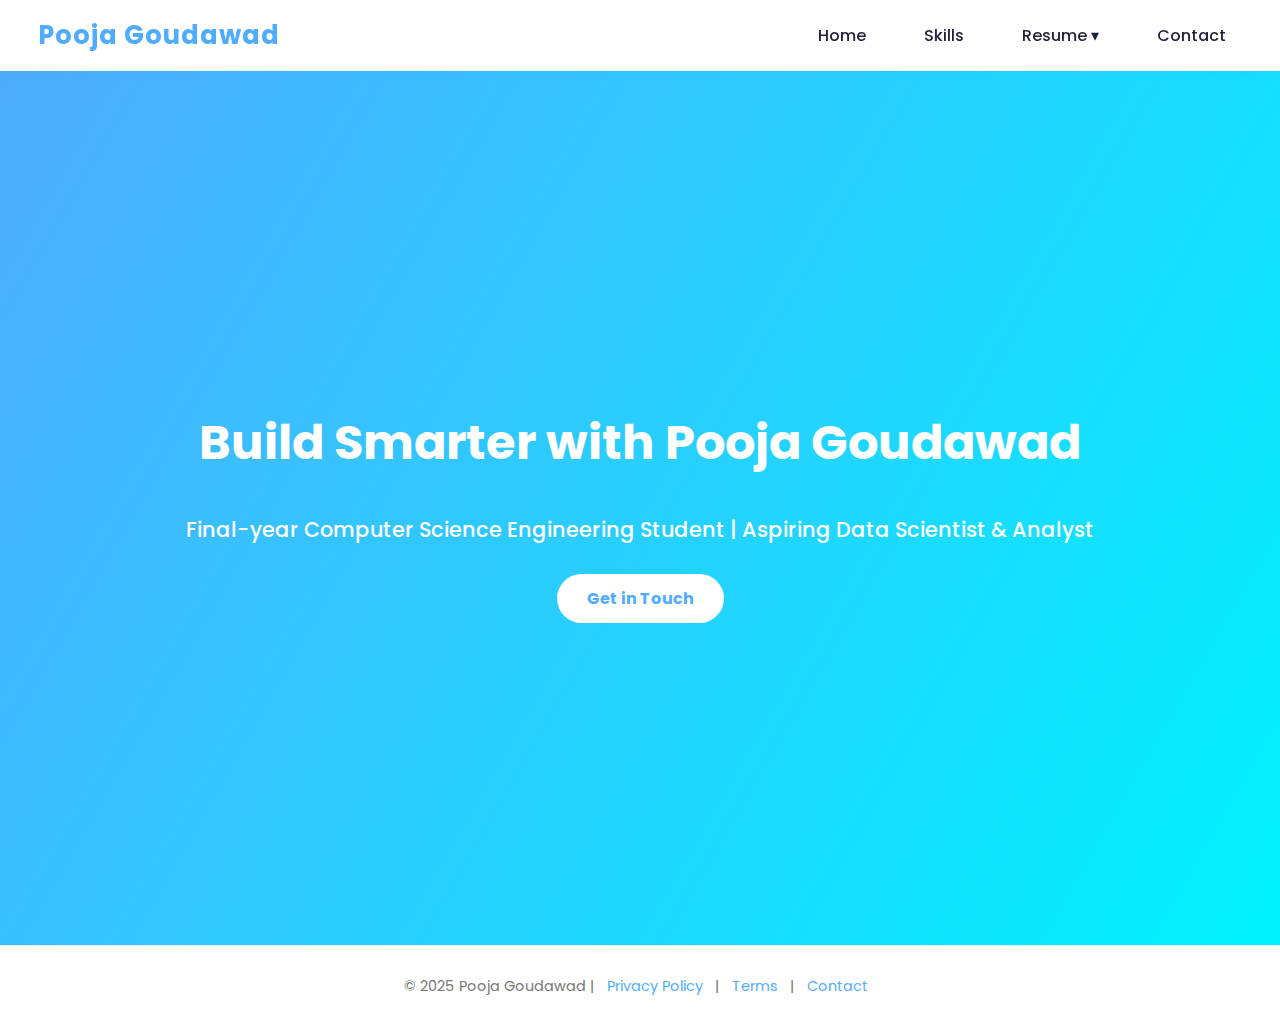
<file: index.html>
<!DOCTYPE html>
<html lang="en">
<head>
  <meta charset="UTF-8" /><meta name="viewport" content="width=device-width, initial-scale=1" />
  <title>Pooja Goudawad - Home</title>
  <link href="https://fonts.googleapis.com/css?family=Poppins:400,700&display=swap" rel="stylesheet" />
  <link rel="stylesheet" href="https://cdnjs.cloudflare.com/ajax/libs/font-awesome/6.4.2/css/all.min.css"/>
  <link rel="stylesheet" href="styles.css" />
</head>
<body>

<nav>
  <div class="brand">Pooja Goudawad</div>
  <ul>
    <li><a href="index.html" class="active">Home</a></li>
    <li><a href="skills.html">Skills</a></li>
    <li>
      <a href="#">Resume ▾</a>
      <ul class="dropdown">
        <li><a href="experience.html">Experience</a></li>
        <li><a href="education.html">Education</a></li>
        <li><a href="certifications.html">Certifications</a></li>
      </ul>
    </li>
    <li><a href="contact.html">Contact</a></li>
  </ul>
</nav>

<section id="hero">
  <h1>Build Smarter with Pooja Goudawad</h1>
  <p>Final-year Computer Science Engineering Student | Aspiring Data Scientist & Analyst</p>
  <a href="C:\Users\pooja\Downloads\_Pooja_Resume_tex.pdf" class="btn" target="_blank">Get in Touch</a>

</section>

<footer>
  <p>&copy; 2025 Pooja Goudawad | <a href="#">Privacy Policy</a> | <a href="#">Terms</a> | <a href="contact.html">Contact</a></p>
</footer>

</body>
</html>
</file>
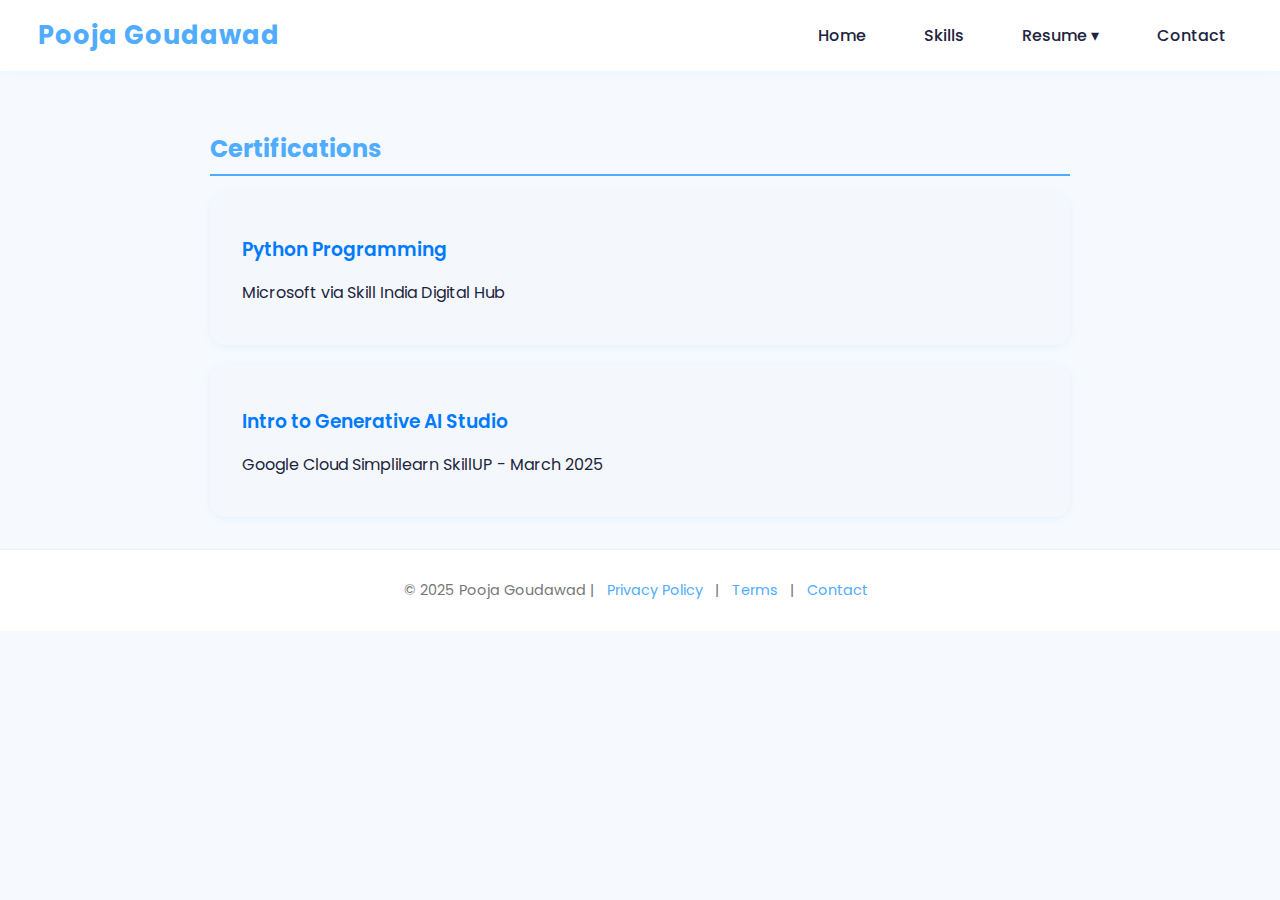
<file: certifications.html>
<!DOCTYPE html>
<html lang="en">
<head>
  <meta charset="UTF-8" /><meta name="viewport" content="width=device-width, initial-scale=1" />
  <title>Certifications - Pooja Goudawad</title>
  <link href="https://fonts.googleapis.com/css?family=Poppins:400,700&display=swap" rel="stylesheet" />
  <link rel="stylesheet" href="https://cdnjs.cloudflare.com/ajax/libs/font-awesome/6.4.2/css/all.min.css"/>
  <link rel="stylesheet" href="styles.css" />
</head>
<body>

<nav>
  <div class="brand">Pooja Goudawad</div>
  <ul>
    <li><a href="index.html">Home</a></li>
    <li><a href="skills.html">Skills</a></li>
    <li>
      <a href="#">Resume ▾</a>
      <ul class="dropdown">
        <li><a href="experience.html">Experience</a></li>
        <li><a href="education.html">Education</a></li>
        <li><a href="certifications.html" class="active">Certifications</a></li>
      </ul>
    </li>
    <li><a href="contact.html">Contact</a></li>
  </ul>
</nav>

<section id="certifications" style="margin-top: 60px;">
  <h2>Certifications</h2>
 <div class="cert-card">
  <a href="C:\Users\pooja\OneDrive\Desktop\maincrafts\DOC-20250807-WA0021..pdf" target="_blank" style="text-decoration:none; color:inherit;">
    <h3>Python Programming</h3>
    <p>Microsoft via Skill India Digital Hub</p>
  </a>
</div>
<div class="cert-card">
  <a href="C:\Users\pooja\OneDrive\Desktop\maincrafts\Simplilearn Certificate.pdf" target="_blank" style="text-decoration:none; color:inherit;">
    <h3>Intro to Generative AI Studio</h3>
    <p>Google Cloud Simplilearn SkillUP - March 2025</p>
  </a>
</div>

</section>

<footer>
  <p>&copy; 2025 Pooja Goudawad | <a href="#">Privacy Policy</a> | <a href="#">Terms</a> | <a href="contact.html">Contact</a></p>
</footer>

</body>
</html>
</file>
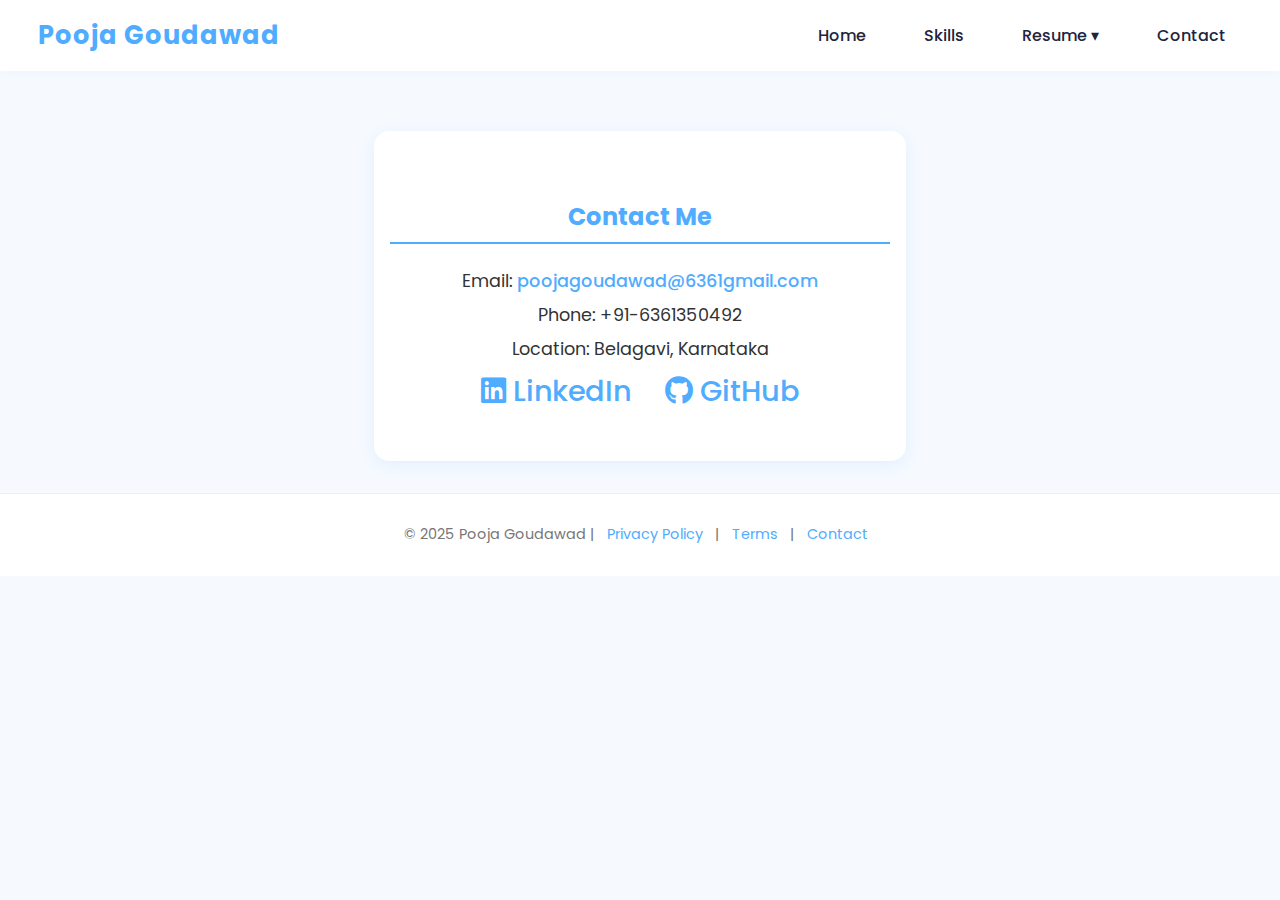
<file: contact.html>
<!DOCTYPE html>
<html lang="en">
<head>
  <meta charset="UTF-8" /><meta name="viewport" content="width=device-width, initial-scale=1" />
  <title>Contact - Pooja Goudawad</title>
  <link href="https://fonts.googleapis.com/css?family=Poppins:400,700&display=swap" rel="stylesheet" />
  <link rel="stylesheet" href="https://cdnjs.cloudflare.com/ajax/libs/font-awesome/6.4.2/css/all.min.css"/>
  <link rel="stylesheet" href="styles.css" />
</head>
<body>

<nav>
  <div class="brand">Pooja Goudawad</div>
  <ul>
    <li><a href="index.html">Home</a></li>
    <li><a href="skills.html">Skills</a></li>
    <li>
      <a href="#">Resume ▾</a>
      <ul class="dropdown">
        <li><a href="experience.html">Experience</a></li>
        <li><a href="education.html">Education</a></li>
        <li><a href="certifications.html">Certifications</a></li>
      </ul>
    </li>
    <li><a href="contact.html" class="active">Contact</a></li>
  </ul>
</nav>

<section id="contact" style="margin-top: 60px; text-align:center;">
  <h2>Contact Me</h2>
  <p>Email: <a href="mailto:poojagoudawad@6361gmail.com">poojagoudawad@6361gmail.com</a></p>
  <p>Phone: +91-6361350492</p>
  <p>Location: Belagavi, Karnataka</p>
  <div class="socials">
    <a href="https://linkedin.com/in/pooja-goudawad-0000202b6" target="_blank" rel="noopener noreferrer" aria-label="LinkedIn profile">
      <i class="fab fa-linkedin"></i> LinkedIn
    </a>
    <a href="https://github.com/poojagoudawad-6392" target="_blank" rel="noopener noreferrer" aria-label="GitHub profile">
      <i class="fab fa-github"></i> GitHub
    </a>
  </div>
</section>

<footer>
  <p>&copy; 2025 Pooja Goudawad | <a href="#">Privacy Policy</a> | <a href="#">Terms</a> | <a href="contact.html">Contact</a></p>
</footer>

</body>
</html>
</file>
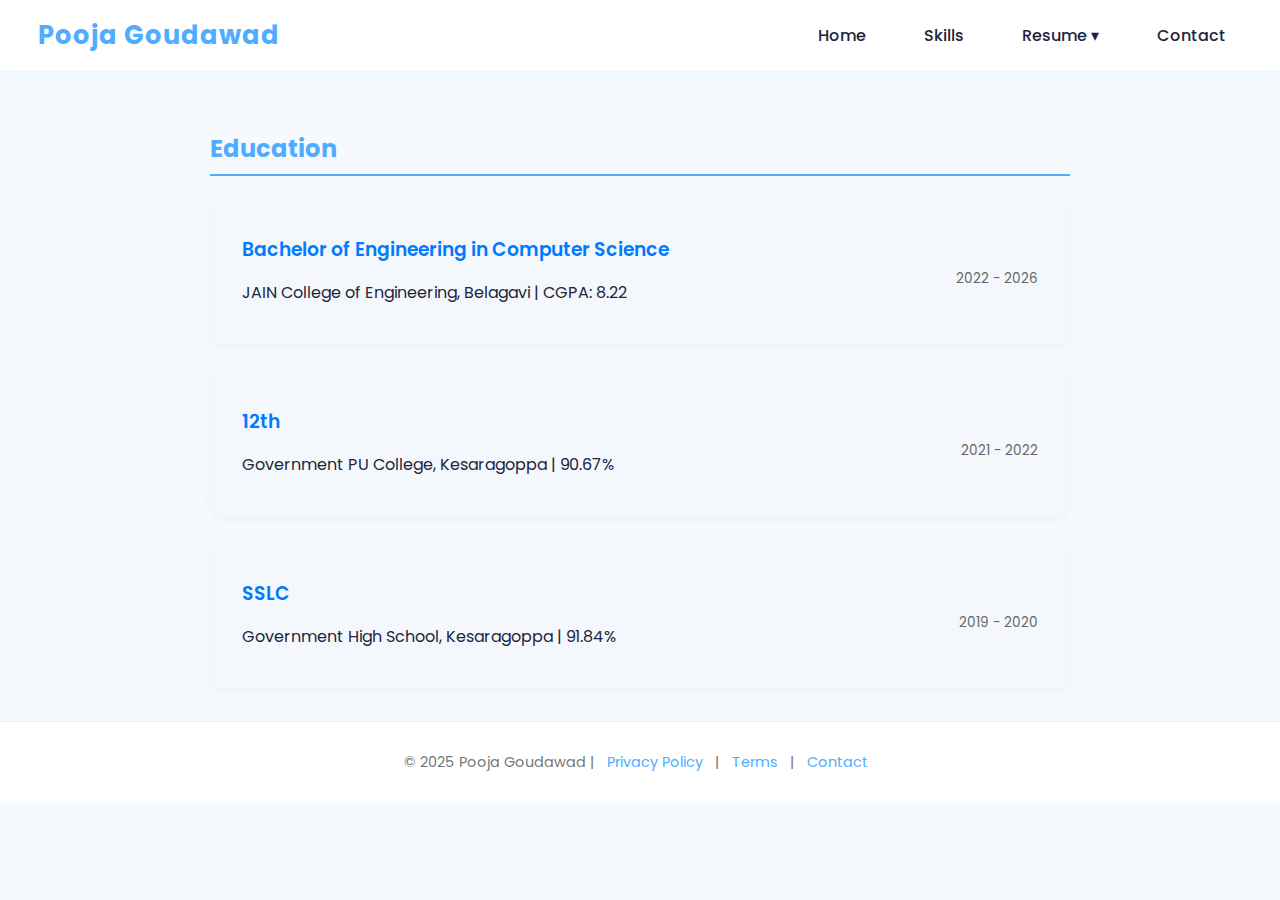
<file: education.html>
<!DOCTYPE html>
<html lang="en">
<head>
  <meta charset="UTF-8" /><meta name="viewport" content="width=device-width, initial-scale=1" />
  <title>Education - Pooja Goudawad</title>
  <link href="https://fonts.googleapis.com/css?family=Poppins:400,700&display=swap" rel="stylesheet" />
  <link rel="stylesheet" href="https://cdnjs.cloudflare.com/ajax/libs/font-awesome/6.4.2/css/all.min.css"/>
  <link rel="stylesheet" href="styles.css" />
</head>
<body>

<nav>
  <div class="brand">Pooja Goudawad</div>
  <ul>
    <li><a href="index.html">Home</a></li>
    <li><a href="skills.html">Skills</a></li>
    <li>
      <a href="#">Resume ▾</a>
      <ul class="dropdown">
        <li><a href="experience.html">Experience</a></li>
        <li><a href="education.html" class="active">Education</a></li>
        <li><a href="certifications.html">Certifications</a></li>
      </ul>
    </li>
    <li><a href="contact.html">Contact</a></li>
  </ul>
</nav>

<section id="education" style="margin-top: 60px;">
  <h2>Education</h2>
  <div class="edu-card">
    <h3>Bachelor of Engineering in Computer Science</h3>
    <span class="edu-duration">2022 - 2026</span>
    <p>JAIN College of Engineering, Belagavi | CGPA: 8.22</p>
  </div>
  <div class="edu-card">
    <h3>12th</h3>
    <span class="edu-duration">2021 - 2022</span>
    <p>Government PU College, Kesaragoppa | 90.67%</p>
  </div>
  <div class="edu-card">
    <h3>SSLC</h3>
    <span class="edu-duration">2019 - 2020</span>
    <p>Government High School, Kesaragoppa | 91.84%</p>
  </div>
</section>

<footer>
  <p>&copy; 2025 Pooja Goudawad | <a href="#">Privacy Policy</a> | <a href="#">Terms</a> | <a href="contact.html">Contact</a></p>
</footer>

</body>
</html>
</file>
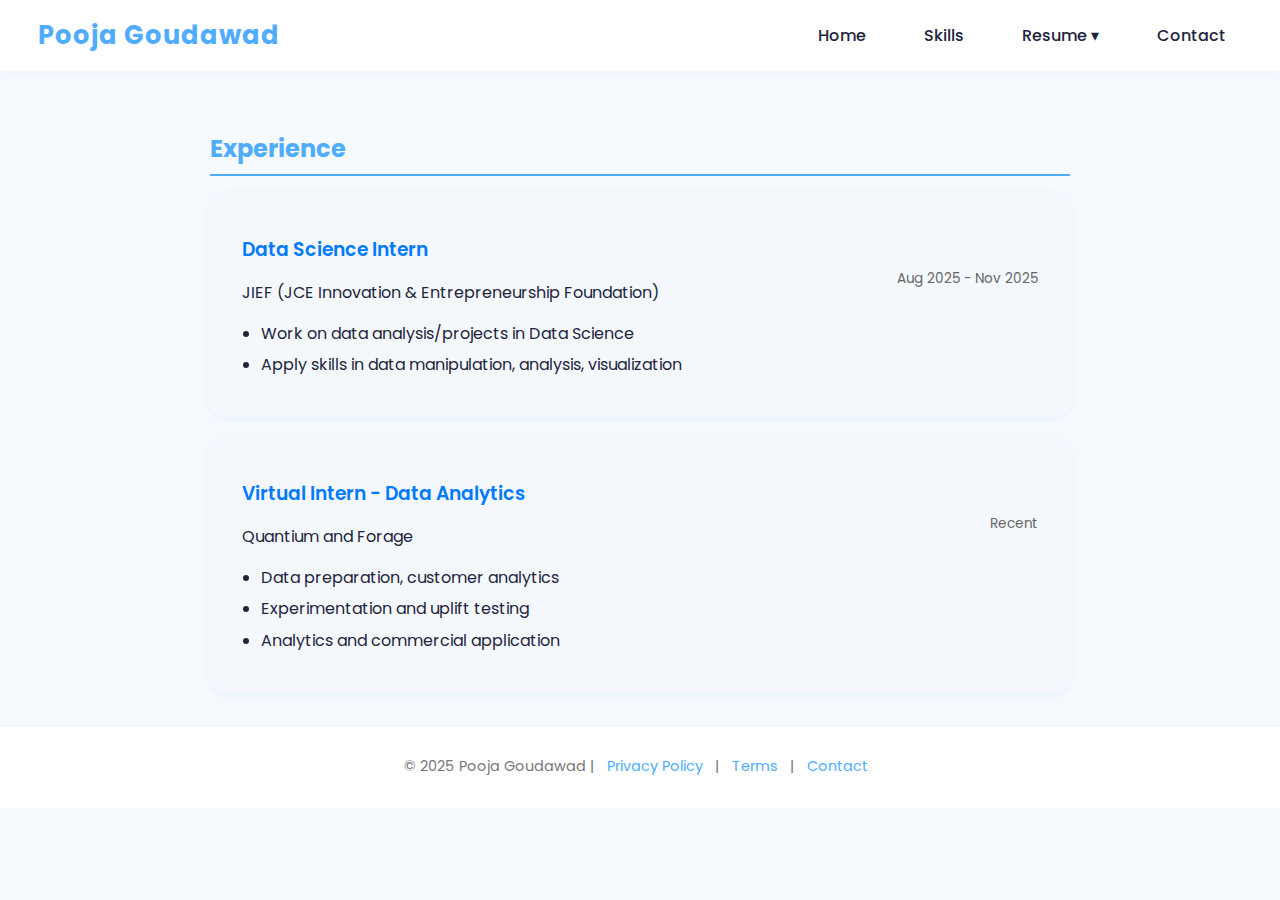
<file: experience.html>
<!DOCTYPE html>
<html lang="en">
<head>
  <meta charset="UTF-8" /><meta name="viewport" content="width=device-width, initial-scale=1" />
  <title>Experience - Pooja Goudawad</title>
  <link href="https://fonts.googleapis.com/css?family=Poppins:400,700&display=swap" rel="stylesheet" />
  <link rel="stylesheet" href="https://cdnjs.cloudflare.com/ajax/libs/font-awesome/6.4.2/css/all.min.css"/>
  <link rel="stylesheet" href="styles.css" />
</head>
<body>

<nav>
  <div class="brand">Pooja Goudawad</div>
  <ul>
    <li><a href="index.html">Home</a></li>
    <li><a href="skills.html">Skills</a></li>
    <li>
      <a href="#" class="active">Resume ▾</a>
      <ul class="dropdown">
        <li><a href="experience.html" class="active">Experience</a></li>
        <li><a href="education.html">Education</a></li>
        <li><a href="certifications.html">Certifications</a></li>
      </ul>
    </li>
    <li><a href="contact.html">Contact</a></li>
  </ul>
</nav>

<section id="experience" style="margin-top: 60px;">
  <h2>Experience</h2>
  <div class="exp-card">
    <h3>Data Science Intern</h3>
    <span class="exp-duration">Aug 2025 - Nov 2025</span>
    <p>JIEF (JCE Innovation & Entrepreneurship Foundation)</p>
    <ul>
      <li>Work on data analysis/projects in Data Science</li>
      <li>Apply skills in data manipulation, analysis, visualization</li>
    </ul>
  </div>
  <div class="exp-card">
    <h3>Virtual Intern - Data Analytics</h3>
    <span class="exp-duration">Recent</span>
    <p>Quantium and Forage</p>
    <ul>
      <li>Data preparation, customer analytics</li>
      <li>Experimentation and uplift testing</li>
      <li>Analytics and commercial application</li>
    </ul>
  </div>
</section>

<footer>
  <p>&copy; 2025 Pooja Goudawad | <a href="#">Privacy Policy</a> | <a href="#">Terms</a> | <a href="contact.html">Contact</a></p>
</footer>

</body>
</html>
</file>
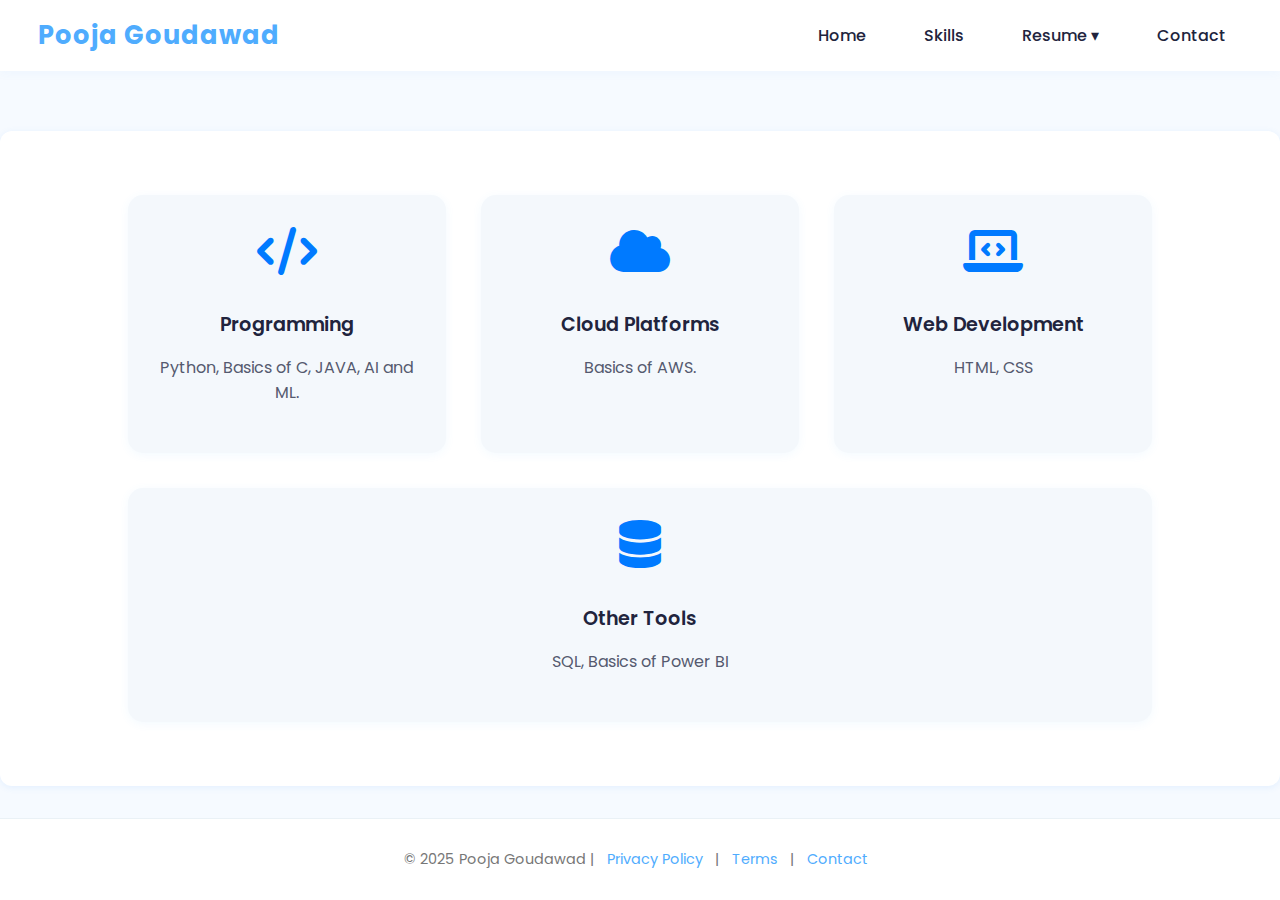
<file: skills.html>
<!DOCTYPE html>
<html lang="en">
<head>
  <meta charset="UTF-8" /><meta name="viewport" content="width=device-width, initial-scale=1" />
  <title>Skills - Pooja Goudawad</title>
  <link href="https://fonts.googleapis.com/css?family=Poppins:400,700&display=swap" rel="stylesheet" />
  <link rel="stylesheet" href="https://cdnjs.cloudflare.com/ajax/libs/font-awesome/6.4.2/css/all.min.css"/>
  <link rel="stylesheet" href="styles.css" />
</head>
<body>

<nav>
  <div class="brand">Pooja Goudawad</div>
  <ul>
    <li><a href="index.html">Home</a></li>
    <li><a href="skills.html" class="active">Skills</a></li>
    <li>
      <a href="#">Resume ▾</a>
      <ul class="dropdown">
        <li><a href="experience.html">Experience</a></li>
        <li><a href="education.html">Education</a></li>
        <li><a href="certifications.html">Certifications</a></li>
      </ul>
    </li>
    <li><a href="contact.html">Contact</a></li>
  </ul>
</nav>

<section id="features" style="margin-top: 60px;">
  <div class="feature-card">
    <i class="fas fa-code"></i>
    <h3>Programming</h3>
    <p>Python, Basics of C, JAVA, AI and ML.</p>
  </div>
  <div class="feature-card">
    <i class="fas fa-cloud"></i>
    <h3>Cloud Platforms</h3>
    <p>Basics of AWS.</p>
  </div>
  <div class="feature-card">
    <i class="fas fa-laptop-code"></i>
    <h3>Web Development</h3>
    <p>HTML, CSS</p>
  </div>
  <div class="feature-card">
    <i class="fas fa-database"></i>
    <h3>Other Tools</h3>
    <p>SQL, Basics of Power BI</p>
  </div>
</section>

<footer>
  <p>&copy; 2025 Pooja Goudawad | <a href="#">Privacy Policy</a> | <a href="#">Terms</a> | <a href="contact.html">Contact</a></p>
</footer>

</body>
</html>
</file>
<file: styles.css>
/* General Body */
body {
  font-family: 'Poppins', sans-serif;
  margin: 0;
  background: #f6faff;
  color: #21243d;
}

/* Navigation Bar */
nav {
  position: sticky;
  top: 0;
  background: white;
  display: flex;
  justify-content: space-between;
  align-items: center;
  padding: 1rem 3vw;
  box-shadow: 0 2px 10px rgba(80,160,255,0.05);
  z-index: 100;
}
nav .brand {
  font-size: 1.6rem;
  font-weight: bold;
  color: #4facfe;
  letter-spacing: 1px;
}
nav ul {
  display: flex;
  list-style: none;
  gap: 26px;
  margin: 0;
  padding: 0;
}
nav ul li {
  position: relative;
}
nav ul li a {
  text-decoration: none;
  color: #21243d;
  font-weight: 500;
  padding: 0.5rem 1rem;
  transition: color 0.2s;
}
nav ul li a:hover {
  color: #007aff;
}
/* Dropdown */
.dropdown {
  display: none;
  position: absolute;
  top: 110%;
  left: 0;
  min-width: 170px;
  background: white;
  box-shadow: 0 5px 24px rgba(60,80,120,0.08);
  border-radius: 8px;
  z-index: 10;
}
nav ul li:hover .dropdown {
  display: block;
}
.dropdown li {
  width: 100%;
}
.dropdown a {
  display: block;
  color: #21243d;
  padding: 10px 20px;
}
.dropdown a:hover {
  background: #f4f9fc;
  color: #007aff;
}

/* Hero Section */
#hero {
  height: 90vh;
  background: linear-gradient(120deg, #4facfe, #00f2fe);
  color: white;
  text-align: center;
  display: flex;
  flex-direction: column;
  justify-content: center;
  align-items: center;
  padding: 2rem;
}
#hero h1 {
  font-size: 3rem;
  margin: 0.3em 0;
}
#hero p {
  font-size: 1.3rem;
  font-weight: 500;
  margin-bottom: 1.4em;
}
#hero .btn {
  background: white;
  color: #4facfe;
  padding: 12px 30px;
  border-radius: 25px;
  font-weight: bold;
  text-decoration: none;
  transition: background 0.3s ease;
}
#hero .btn:hover {
  background: #fff0f5;
}

/* Features Section */
#features {
  display: flex;
  justify-content: center;
  flex-wrap: wrap;
  gap: 2.2rem;
  padding: 4rem 10vw;
  max-width: 1200px;
  margin: 2rem auto;
  background: white;
  border-radius: 12px;
  box-shadow: 0 1.2px 6px rgba(80,160,255,0.1);
}
.feature-card {
  flex: 1 1 230px;
  background: #f4f8fc;
  border-radius: 15px;
  padding: 2rem 1.4rem;
  text-align: center;
  box-shadow: 0 2px 10px rgba(80,180,255,0.07);
  transition: transform 0.2s ease, box-shadow 0.2s ease;
}
.feature-card i {
  font-size: 3rem;
  color: #007aff;
  margin-bottom: 1rem;
}
.feature-card h3 {
  margin-bottom: 0.8em;
  font-weight: 600;
  font-size: 1.2rem;
}
.feature-card p {
  font-size: 1rem;
  color: #555a6f;
}
.feature-card:hover {
  transform: translateY(-7px);
  box-shadow: 0 10px 33px rgba(80,160,255,0.2);
  cursor: default;
}

/* Experience, Education, Certifications */
#experience, #education, #certifications {
  max-width: 860px;
  margin: 2rem auto;
  padding: 0 1.2rem;
}
h2 {
  font-weight: 700;
  color: #4facfe;
  margin-bottom: 1rem;
  border-bottom: 2px solid #4facfe;
  padding-bottom: 0.5rem;
}
.exp-card, .edu-card, .cert-card {
  background: #f4f8fc;
  border-radius: 15px;
  box-shadow: 0 2px 8px rgba(82,176,200,0.1);
  padding: 1.5rem 2rem;
  margin-bottom: 1.2rem;
}
.exp-card h3, .edu-card h3, .cert-card h3 {
  font-weight: 600;
  color: #007aff;
  margin-bottom: 0.3em;
}
.exp-duration, .edu-duration {
  font-size: 0.85rem;
  color: #666;
  float: right;
}
.exp-card ul {
  padding-left: 1.2rem;
  margin-top: 0.5rem;
}
.exp-card ul li {
  margin-bottom: 0.4rem;
}

/* Contact Section */
#contact {
  text-align: center;
  background: white;
  padding: 3rem 1rem;
  max-width: 500px;
  margin: 3rem auto 2rem auto;
  border-radius: 15px;
  box-shadow: 0 4px 16px rgba(80,160,255,0.12);
}
#contact h2 {
  margin-bottom: 1.5rem;
}
#contact p {
  margin: 0.5rem 0;
  font-size: 1.1rem;
  color: #333;
}
#contact a {
  color: #4facfe;
  text-decoration: none;
  font-weight: 500;
}
.socials a {
  display: inline-block;
  margin: 0 15px;
  font-size: 1.8rem;
  color: #4facfe;
  transition: color 0.2s ease;
}
.socials a:hover {
  color: #007aff;
}

/* Footer */
footer {
  text-align: center;
  padding: 1rem 0.5rem;
  background: white;
  border-top: 1px solid #eaf1f6;
  font-size: 0.9rem;
  color: #777;
}
footer a {
  color: #4facfe;
  text-decoration: none;
  margin: 0 0.5rem;
}
footer a:hover {
  text-decoration: underline;
}

/* Responsive */
@media (max-width: 900px) {
  #features {
    flex-wrap: wrap;
    padding: 3rem 5vw;
  }
}
@media (max-width: 650px) {
  nav ul {
    gap: 15px;
    flex-wrap: wrap;
  }
  #hero h1 {
    font-size: 2.4rem;
  }
  .feature-card {
    flex: 1 1 90%;
  }
}
@media (max-width: 450px) {
  #hero {
    padding: 1rem;
    height: auto;
  }
  nav {
    flex-direction: column;
    align-items: flex-start;
    gap: 0.3rem;
  }
  nav .brand {
    font-size: 1.3rem;
    margin-bottom: 5px;
  }
}
</file>
